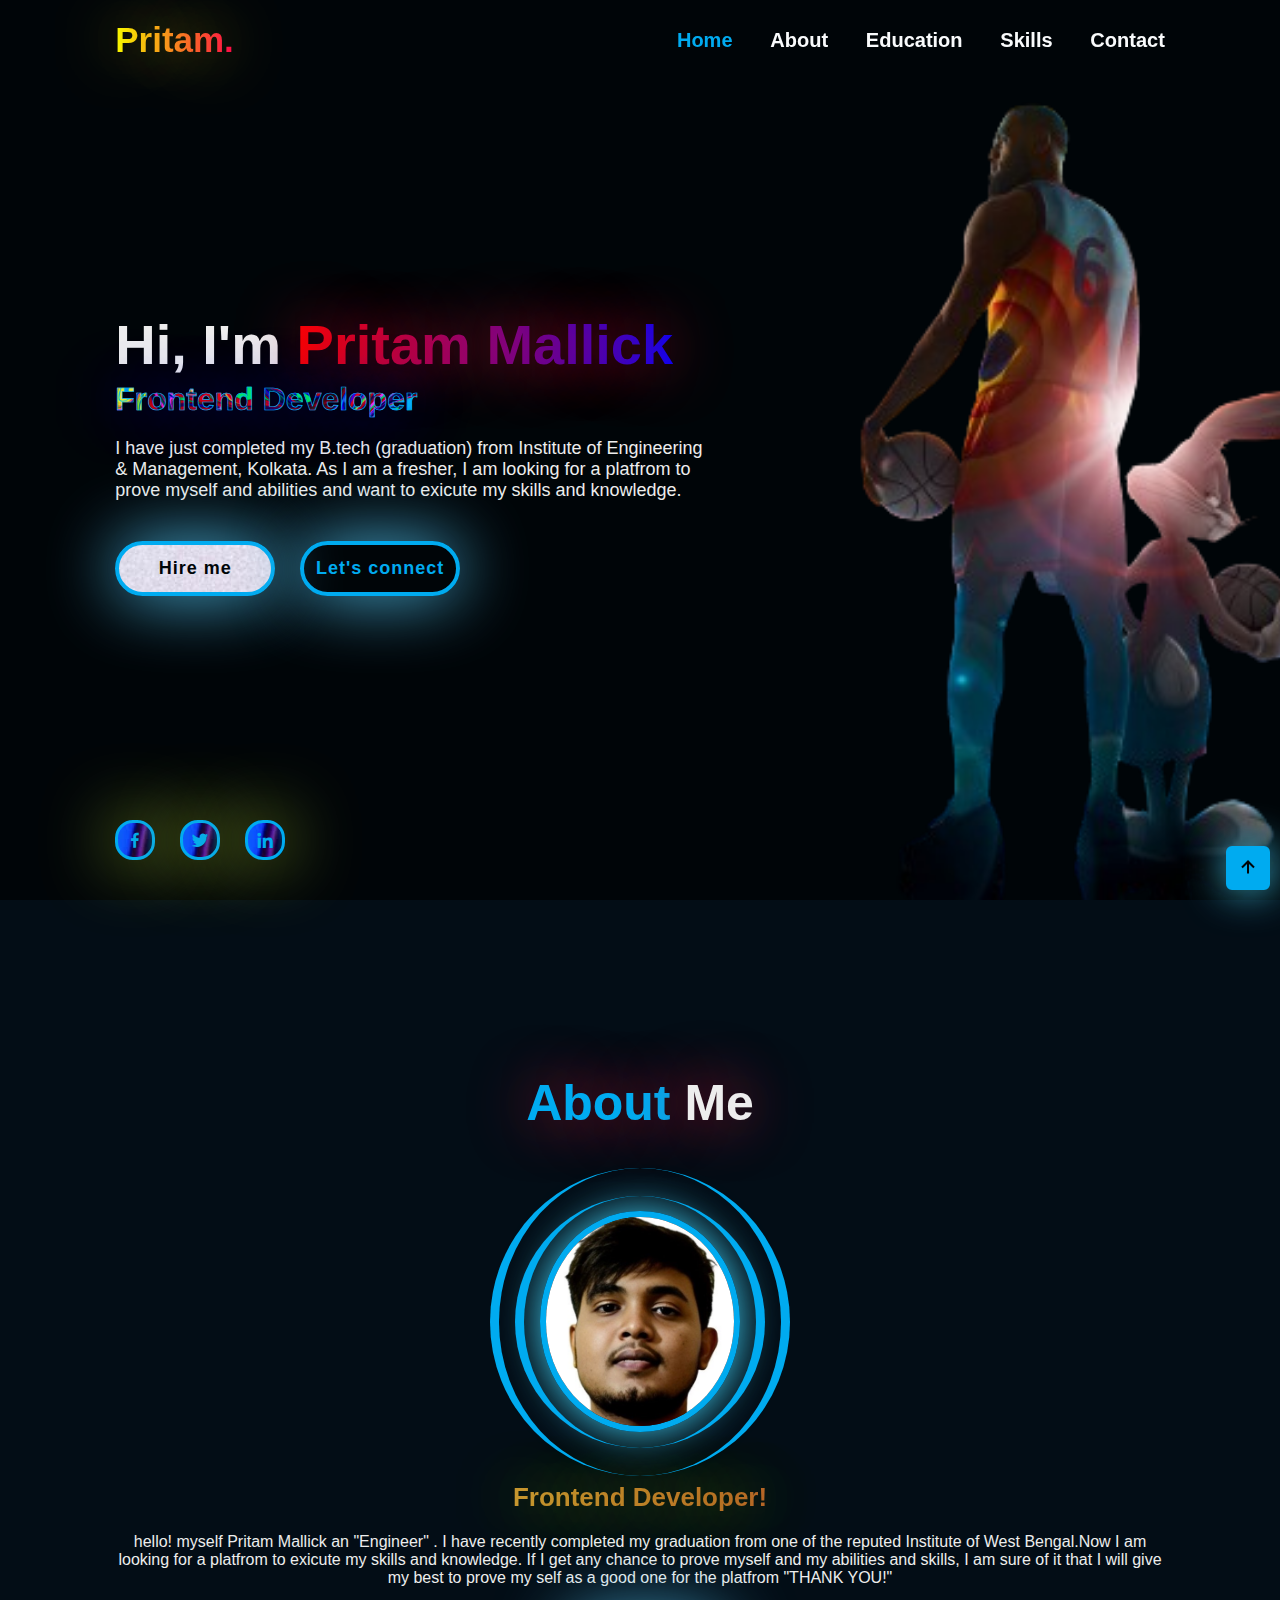
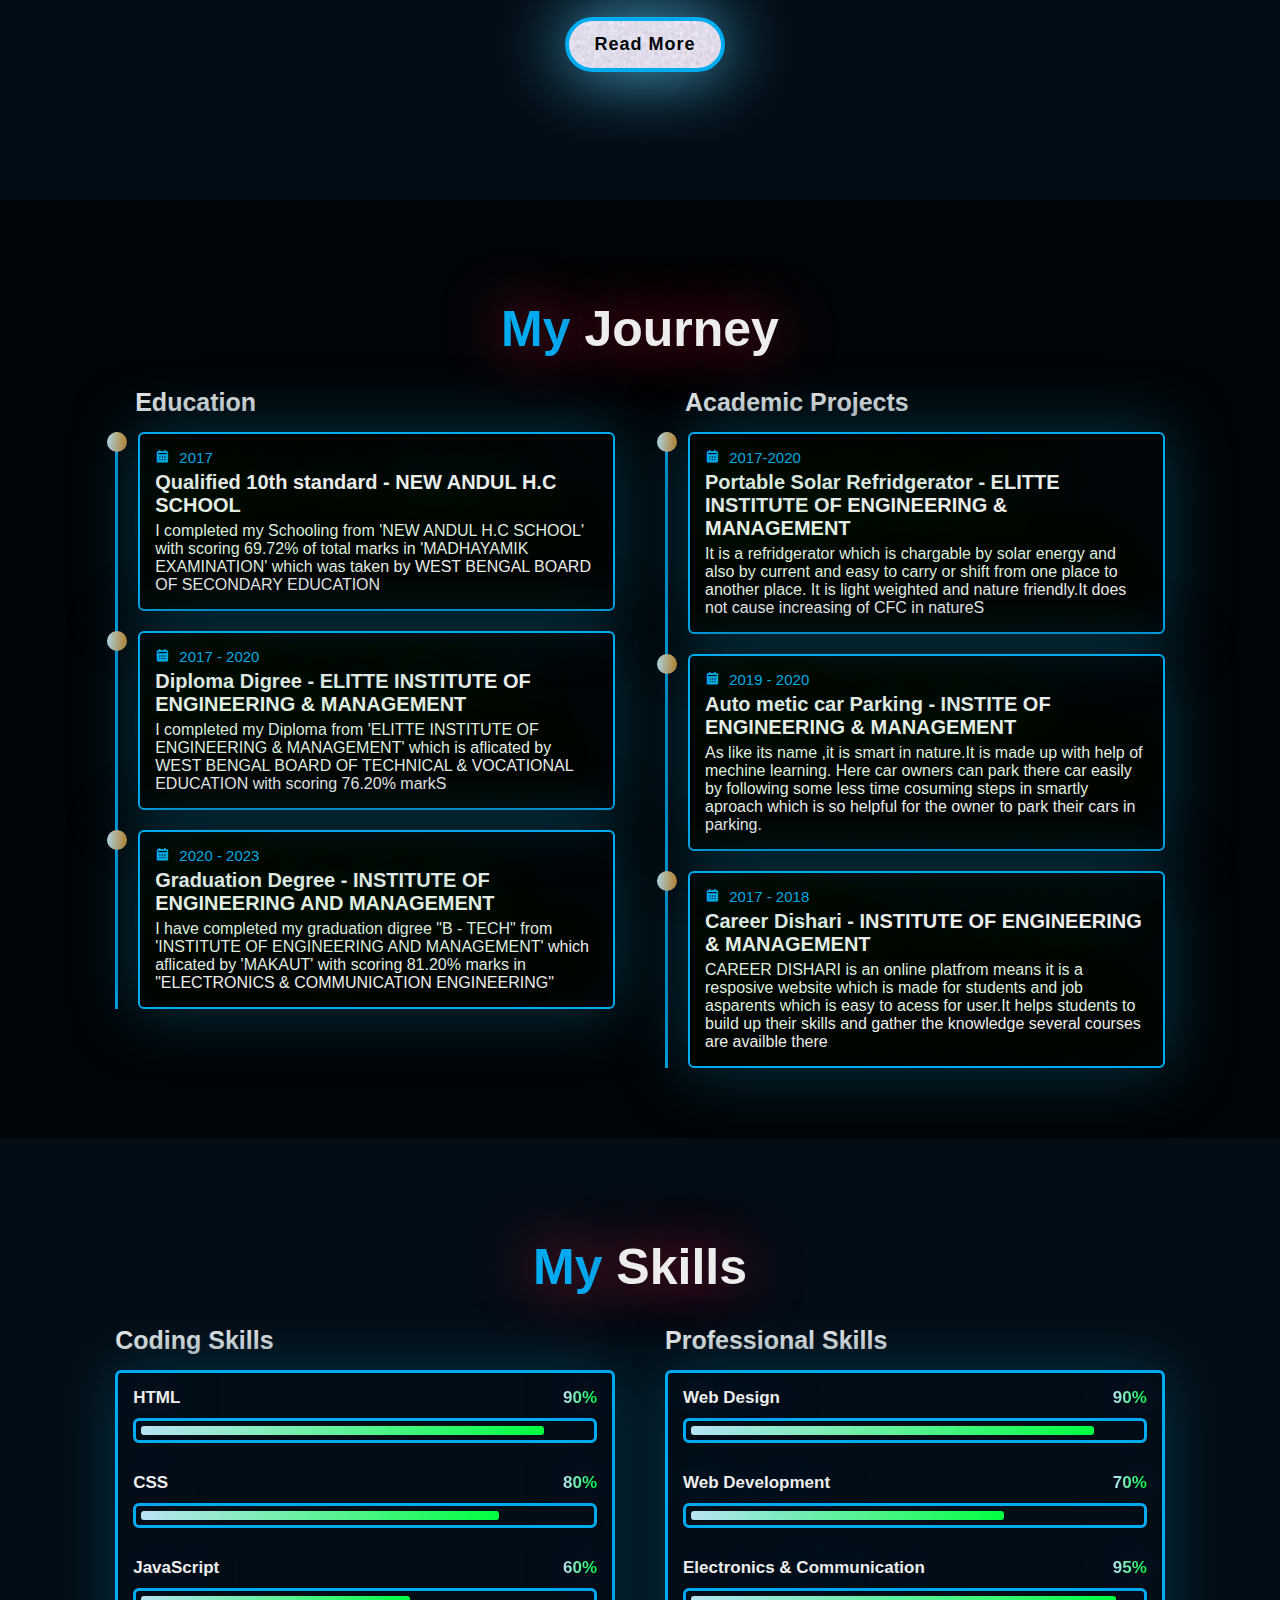
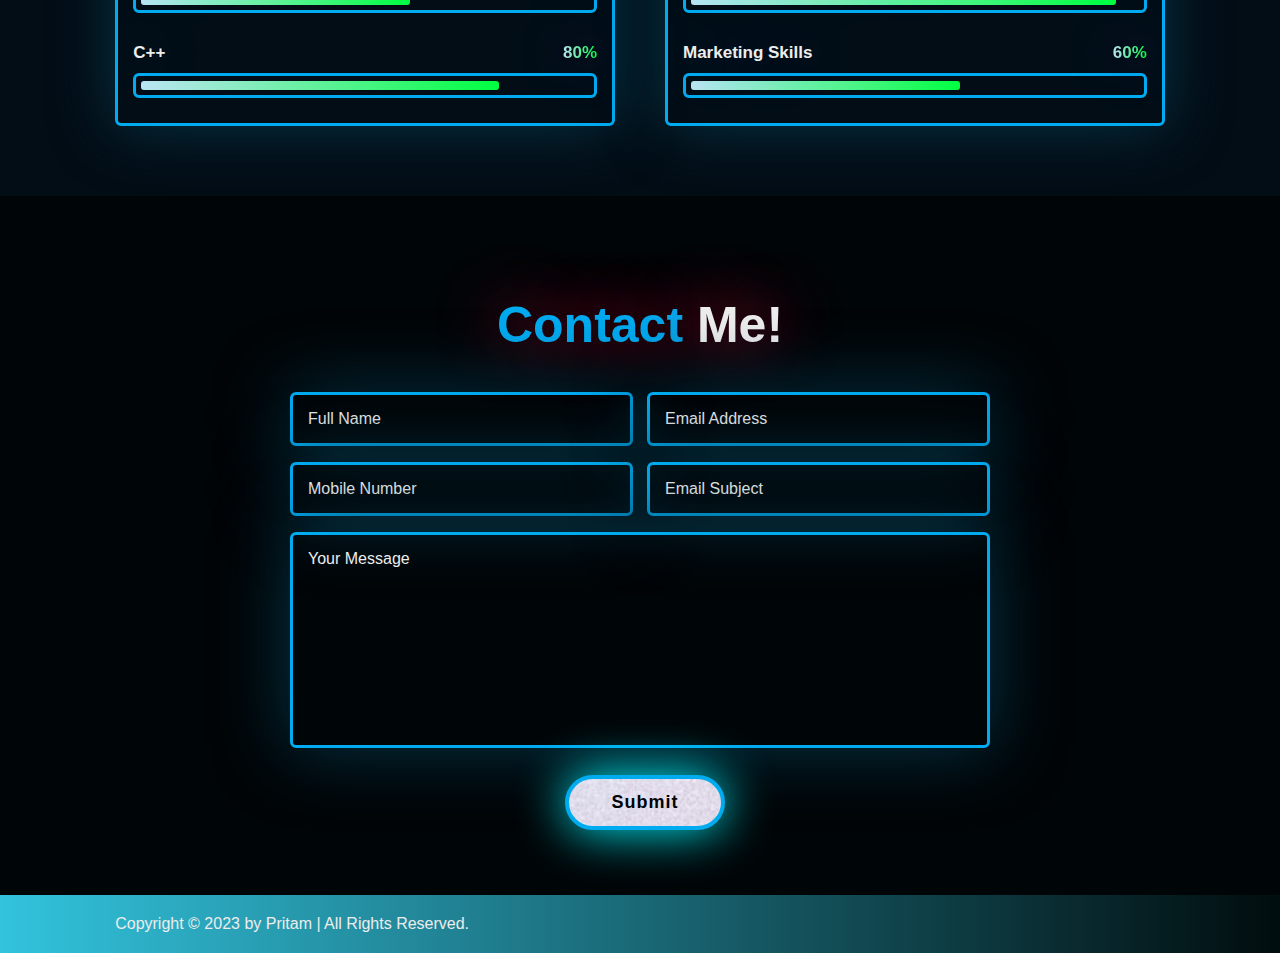
<file: portfolio/index.html>
<!DOCTYPE html>
<html lang="en">
<head>
    <meta charset="UTF-8">
    <meta name="viewport" content="width=device-width, initial-scale=1.0">
    <title>PRITAM MALLICK_CV</title>
    <link rel="stylesheet" href="style.css">
    <link href='https://unpkg.com/boxicons@2.1.4/css/boxicons.min.css' rel='stylesheet'>
</head>
<body>


    <header class="header">
        <a href="#" class="logo">Pritam.</a>
        <div class="bx bx-menu"id="menu-icon"></div>
        <nav class="nbar">
            <a href="#home" class="active">Home</a>
            <a href="#about">About</a>
            <a href="#education">Education</a>
            <a href="#skills">Skills</a>
            <a href="#contact">Contact</a>
            
        </nav>
    </header>
    

    <section class="home" id="home">
        <div class="homecontent">
            <h1>Hi, I'm <span>Pritam Mallick</span></h1>
            <div class="text-animate">
        <h3>Frontend Developer</h3>
        </div>
        <p>I have just completed my B.tech (graduation) from Institute of Engineering & Management, Kolkata.
             As I am a fresher, I am looking for a platfrom to prove myself and abilities and want to exicute
              my skills and knowledge.</p>
        <div class="btnbox">
            <a href="#" class="btn">Hire me</a>
            <a href="#" class="btn">Let's connect</a>
    
        </div> 
    </div>
    
   <div class="homeimgHover"></div>
    </section>
    <section class="about" id="about">
    <h2 class="heading">About <span>Me</span></h2>
<div class="aboutimg">
    <img src="imresizer-1701771227383.jpg" alt="">
    <span class="circlespin"></span>
    <span class="circlespin2"></span>
</div>
<div class="aboutcontent">
    <h3>Frontend Developer!</h3>
    <p>hello! myself Pritam Mallick an "Engineer" . I have recently completed my graduation from one of the reputed Institute of West Bengal.Now I am looking for a platfrom to exicute my skills and knowledge. If I get any chance to prove myself and my abilities and skills, I am sure of it that I will give my best to prove my self as a good one for the platfrom "THANK YOU!"</p>
    <div class="btnbox btns">
        <a href="#" class="btn">Read More</a>
    </div>
    <div class="homesci">
        <a href=""><i class='bx bxl-facebook'></i></a>
        <a href=""><i class='bx bxl-twitter' ></i></a>
        <a href=""><i class='bx bxl-linkedin' ></i></a>
    </div>
</div>

</section>
<section class="education" id="education">
    <h2 class="heading">My <span>Journey</span></h2>
    <div class="educationrow">
        <div class="educationcolumn">
            <h3 class="title">Education</h3>
            <div class="educationbox">
                <div class="educationcontent">
                    <div class="content">
                        <div class="year"><i class='bx bxs-calendar'></i> 2017</div>
                        <h3>Qualified 10th standard - NEW ANDUL H.C SCHOOL</h3>
                        <p>I completed my Schooling from 'NEW ANDUL H.C SCHOOL' with scoring 69.72% of total marks in 'MADHAYAMIK EXAMINATION' which was taken by WEST BENGAL BOARD OF SECONDARY EDUCATION</p>
                    </div>
                </div>

                <div class="educationcontent">
                    <div class="content">
                        <div class="year"><i class='bx bxs-calendar'></i> 2017 - 2020</div>
                        <h3>Diploma Digree - ELITTE INSTITUTE OF ENGINEERING & MANAGEMENT</h3>
                        <p>I completed my Diploma from 'ELITTE INSTITUTE OF ENGINEERING & MANAGEMENT' which is aflicated by WEST BENGAL BOARD OF TECHNICAL & VOCATIONAL EDUCATION with scoring 76.20% markS</p>
                    </div>
                </div>

                <div class="educationcontent">
                    <div class="content">
                        <div class="year"><i class='bx bxs-calendar'></i> 2020 - 2023</div>
                        <h3>Graduation Degree - INSTITUTE OF ENGINEERING AND MANAGEMENT</h3>
                        <p>I have completed my graduation digree "B - TECH" from 'INSTITUTE OF ENGINEERING AND MANAGEMENT' which aflicated by 'MAKAUT' with scoring 81.20% marks in "ELECTRONICS & COMMUNICATION ENGINEERING"</p>
                    </div>
                </div>
            </div>
        </div>
        <div class="educationcolumn">
            <h3 class="title">Academic Projects</h3>
            <div class="educationbox">
                <div class="educationcontent">
                    <div class="content">
                        <div class="year"><i class='bx bxs-calendar'></i> 2017-2020</div>
                        <h3>Portable Solar Refridgerator - ELITTE INSTITUTE OF ENGINEERING & MANAGEMENT</h3>
                        <p>It is a refridgerator which is chargable by solar energy and also by  current and easy to carry or shift from one place to another place. It is light weighted and nature friendly.It does not cause increasing of CFC in natureS </p>
                    </div>
                </div>

                <div class="educationcontent">
                    <div class="content">
                        <div class="year"><i class='bx bxs-calendar'></i> 2019 - 2020</div>
                        <h3>Auto metic car Parking - INSTITE OF ENGINEERING & MANAGEMENT</h3>
                        <p>As like its name ,it is smart in nature.It is made up with help of mechine learning. Here car owners can park there car easily by following some less time cosuming steps in smartly aproach which is so helpful for the owner to park their cars in parking. </p>
                    </div>
                </div>

                <div class="educationcontent">
                    <div class="content">
                        <div class="year"><i class='bx bxs-calendar'></i> 2017 - 2018</div>
                        <h3>Career Dishari - INSTITUTE OF ENGINEERING & MANAGEMENT</h3>
                        <p>CAREER DISHARI is an online platfrom means it is a resposive website  which is made for students and job asparents which is easy to acess for user.It helps students to build up their skills and gather the knowledge several courses are availble there</p>
                    </div>
                </div>
            </div>
        </div>
    </div>
</section>

<section class="skills" id="skills">
    <h2 class="heading">My <span>Skills</span></h2>
    <div class="skillsrow">
        <div class="skillscolumn">
            <h3 class="title">Coding Skills</h3>
            <div class="skillsbox">
                <div class="skillscontent">
                    <div class="progress">
                        <h3>HTML <span>90%</span></h3>
                        <div class="bar"><span></span></div>
                    </div>
                    <div class="progress">
                        <h3>CSS <span>80%</span></h3>
                        <div class="bar"><span></span></div>
                    </div>
                    <div class="progress">
                        <h3>JavaScript <span>60%</span></h3>
                        <div class="bar"><span></span></div>
                    </div>
                    <div class="progress">
                        <h3>C++ <span>80%</span></h3>
                        <div class="bar"><span></span></div>
                    </div>
                </div>
            </div>
        </div>

        <div class="skillscolumn">
            <h3 class="title">Professional Skills</h3>
            <div class="skillsbox">
                <div class="skillscontent">
                    <div class="progress">
                        <h3>Web Design<span>90%</span></h3>
                        <div class="bar"><span></span></div>
                    </div>
                    <div class="progress">
                        <h3>Web Development<span>70%</span></h3>
                        <div class="bar"><span></span></div>
                    </div>
                    <div class="progress">
                        <h3>Electronics & Communication<span>95%</span></h3>
                        <div class="bar"><span></span></div>
                    </div>
                    <div class="progress">
                        <h3>Marketing Skills<span>60%</span></h3>
                        <div class="bar"><span></span></div>
                    </div>
                </div>
            </div>
        </div>
    </div>
</section>

<section class="contact" id="contact">
    <h2 class="heading">Contact <span>Me!</span></h2>
    <form action="#">
        <div class="inputbox">
            <div class="inputfield">
                <input type="text" placeholder="Full Name" required>
                <span class="focus"></span>
            </div>

            <div class="inputfield">
                <input type="text" placeholder="Email Address" required>
                <span class="focus"></span>
            </div>
        </div>

        <div class="inputbox">
            <div class="inputfield">
                <input type="number" placeholder="Mobile Number" required>
                <span class="focus"></span>
            </div>

            <div class="inputfield">
                <input type="text" placeholder="Email Subject" required>
                <span class="focus"></span>
            </div>
        </div>

        <div class="textareafield">
            <textarea name="" id="" cols="30" rows="10" placeholder="Your Message" required></textarea>
            <span class="focus"></span>
        </div>

        <div class="btnbox btns">
            <button type="submit" class="btn">Submit</button>
        </div>
    </form>
</section>

<footer class="footer">
    <div class="footer-text">
        <p>Copyright &copy; 2023 by Pritam | All Rights Reserved.</p>
    </div>
    <div class="footer-iconTop">
        <a href="#"><i class='bx bx-up-arrow-alt' ></i></a>
    </div>
</footer>
</body>

</html>
</file>
<file: portfolio/style.css>
@import url('https://fonts.googleapis.com/css2?family=poppins:wght@300;400;500;600;700;800;900&display=swap');
*{
    margin: 0;
    padding: 0;
    box-sizing:border-box ;
    text-decoration: none;
    border: none;
    outline: none;
    scroll-behavior: smooth;
    font-family: 'Poppings',sans-serif;
}

:root{
    --bg-color:#000508;
    --second-bg-color:#030d16;
    --text-color:#ededed;
    --main-color:#00abf0;

}

html{
    font-size: 62.5%;
    overflow-x: hidden;

}
body{
    background: var(--bg-color);
    color: var(--text-color);

}
.header{
    position: fixed;
    top: 0;
    left: 0;
    width: 100%;
    padding: 2rem 9%;
    background: transparent;
    display: flex;
    justify-content: space-between;
    align-items: center;
    z-index: 100;
    transition: .3s;
}
.header.sticky{
    background: var(--bg-color);
}
.logo{
    font-size: 3.5rem;
   
    font-weight: 600;
    background: linear-gradient(to right,rgb(251, 255, 0),rgb(255, 0, 76));
    color: transparent;
    -webkit-background-clip: text;
    text-shadow: 0 0 60px rgb(202, 184, 23);
    animation: ani 1s infinite alternate;
}
@keyframes ani{
100%{
    text-shadow: 0 0 60px rgb(202, 23, 38);
}
}

.nbar a{
    font-size: 2rem;
    color: rgb(249, 251, 252);
    font-weight: 700;
    margin-left: 3.5rem;
    transition: .3sS;
    text-shadow: 5 5 10px rgb(32, 149, 218);
    animation: anim 1s infinite alternate;
    
}

.nbar a:hover,
.nbar a.active{
    color: var(--main-color);

}
#menu-icon{
    font-size: 3.6rem;
    color: var(--text-color);
    cursor: pointer;
    display: none;
}
section{
    min-height: 100vh;
    padding: 10rem 9% 2rem;
}

.home{
    display: flex;
    align-items: center;
    background-image: url('wallpapersden.com_space-jam-2-movie_1920x1080-removebg-preview.png');
    padding: 0 9% ;
    background-size: cover;
    background-position: center;
    
}
.homecontent{
    max-width: 60rem ;
}

.homecontent h1{
    font-size: 5.6rem;
    font-weight: 700;
    line-height: 1.3;
}

.homecontent h1 span{
    background: linear-gradient(to right,red,blue);
    color: transparent;
    -webkit-background-clip: text;
    text-shadow: 0 0 60px rgb(202, 23, 53);
    animation: ni 1s infinite alternate;
}
@keyframes ni{
100%{
    text-shadow: 0 0 60px rgb(35, 23, 202);
}
}
.homecontent .text-animate{
    position: relative;
    width: 32.8rem;
}

.homecontent .text-animate h3{
    font-size: 3.2rem;
    font-weight: 700;
    background-image: url(pexels-alexander-grey-1149019.jpg);
    background-size: cover;
    background-position: center;
    background-clip: text;
    -webkit-background-clip: text;
    color: transparent;
    -webkit-text-stroke: .7px var(--main-color);
    text-shadow: 0 0 60px rgb(50, 23, 202);
    animation: anim 1s infinite alternate;
}
@keyframes anim{
    100%{
        text-shadow: 0 0 60px rgb(23, 202, 142);
    }
    }
 
.homecontent p{
    
    font-size: 1.8rem;
    margin: 2rem 0 4rem;
}
.btnbox{
    position: relative;
    display: flex;
    justify-content: space-between;
    width: 34.5rem;
    height: 5rem;
   
}

.btnbox .btn{
    position: relative;
    display: inline-flex;
    justify-content: center;
    align-items: center;
    width: 16rem;
    height: 110%;
    background-image: url('pexels-anna-shvets-3900506.jpg');
    border: .4rem solid var(--main-color);
    border-radius: 9.9rem;
    font-size: 1.8rem;
    font-weight: 600;
    letter-spacing: .1rem;
    color: var(--bg-color);
    z-index: 1;
    overflow: hidden;
    transition: .4s;
    box-shadow: 0 0 70px rgb(80, 188, 231);
}
.btnbox .btn:hover{
    
    color: var(--main-color);
}

.btnbox .btn:nth-child(2){
    background: transparent;
    color: var(--main-color);
}
.btnbox .btn:nth-child(2):hover{
    color: var(--bg-color);
}
.btnbox .btn:nth-child(2)::before{
    background-image: url('pexels-codioful-\(formerly-gradienta\)-7130498.jpg');
    
}
.btnbox .btn::before{
    content: '';
    position: absolute;
    top: 0;
    left: 0;
    width: 0%;
    height: 100%;
    background: var(--bg-color);
    z-index: -1;
    transition: .6s;

}

.btnbox .btn:hover::before{
    width: 100%;
}
.homesci{
    position: absolute;
    bottom: 4rem;
    width: 170px;
    display: flex;
    justify-content: space-between;
    
}

.homesci a{
    position: relative;
    display: inline-flex;
    justify-content: center;
    align-items: center;
    width: 40px;
    height: 40px;
    background-image: url('pexels-alexander-grey-1149019.jpg');
    border: .3rem solid var(--main-color);
    border-radius: 45%;
    font-size: 20px;
    color: var(--main-color);
    z-index: 1;
    overflow: hidden;
    transition: .6s;
    box-shadow: 0 0 70px rgb(172, 201, 46);
}

.homesci a:hover{
    color: var(--bg-color);
}

.homesci a::before{
    content: '';
    position: absolute;
    top: 0;
    left: 0;
    width: 0;
    height: 100%;
    background: var(--main-color);
    z-index: -1;
    transition: .5s;
}

.homesci a:hover::before{
width: 100%;

}

.homeimgHover{
    position: absolute;
    top: 0;
    right: 0;
    width: 45%;
    height: 100%;
    background: transparent;
    
    transition: 2.5s;
}

.homeimgHover:hover{
    background: #000305;
    opacity: .6;
}

.about {
    display: flex;
    justify-content: center;
    align-items: center;
    flex-direction: column;
    gap: 2rem;
    background: var(--second-bg-color); 
    padding-bottom: 6rem;
    
}
.heading{
    font-size: 5rem;
    margin-bottom: 3rem;
    text-align: center;
   color: var(--main-color);
   text-shadow: 0 0 60px rgb(202, 23, 53);
   animation: ani 1s infinite alternate;
   
}

span{
    color: var(--text-color);
}
.aboutimg{
    position: relative;
    width: 25rem;
    height: 28rem;
    border-radius: 50%;
    display: flex;
    justify-content: center;
    align-items: center;
    

}

.aboutimg img{
    width: 80%;
    border-radius: 50%;
    border: .6rem solid var(--main-color);
    box-shadow:0 0 40px rgb(66, 201, 235); 
    
}
.aboutimg .circlespin{
    position: absolute;
    width: 100%;
    height: 90%;
    border-radius: 150%;
    border-left: .9rem solid var(--main-color);
    border-right: .9rem solid var(--main-color);
    animation: rotate 1s 
    infinite;
}
 @keyframes rotate{
    100%{
        rotate: -180deg;
    }
 }
 .aboutimg .circlespin2{
    position: absolute;
    width: 120%;
    height: 110%;
    border-radius: 150%;
    border-left: .9rem solid var(--main-color);
    border-right: .9rem solid var(--main-color);
    animation: rota 1s 
    infinite;
}
@keyframes rota{
    100%{
        rotate: 180deg;
    }
 }
.aboutcontent{
    text-align: center;
}

.aboutcontent h3{
    font-size: 2.6rem;
    font-weight: 900;
    
    background: linear-gradient(to right,rgb(231, 229, 66),rgb(155, 16, 28));
    color: transparent;
    -webkit-background-clip: text;
    text-shadow: 0 0 60px rgb(154, 202, 23);
    animation: ani 1s infinite alternate;
}
@keyframes ani{
100%{
    text-shadow: 0 0 60px rgb(35, 23, 202);
}
}

.aboutcontent p{
    font-size: 1.6rem;
    margin: 2rem 0 3rem;
}

.btnbox.btns{
    display: inline-block;
    
    width: 15rem;
}
.btnbox.btns a::before{
    background: var(--second-bg-color);
}

.education{
    display: flex;
    justify-content: center;
    align-items: center;
    flex-direction: column;
    min-height: auto;
    padding-bottom: 5rem;
}

.education .educationrow{
    display: flex;
    flex-wrap: wrap;
    gap: 5rem;
}

.education .educationcolumn{
    flex: 1 1 40rem;
}

.educationcolumn .title{
    font-size: 2.5rem;
    margin: 0 0 1.5rem 2rem;
}.educationcolumn .educationbox{
    border-left: .3rem solid var(--main-color);
}

.educationbox .educationcontent{
    position: relative;
    padding-left: 2rem;
}
.educationbox .educationcontent::before{
    content: '';
    position: absolute;
    top: 0;
    left: -1.1rem;
    width: 2rem;
    height: 2rem;
    background: linear-gradient(to right,rgb(190, 228, 243),rgb(224, 152, 44));
    border-radius: 50%;
}

.educationcontent .content{
    position: relative;
    padding: 1.5rem;
    border: .2rem solid var(--main-color);
    border-radius: .6rem;
    margin-bottom: 2rem;
    overflow: hidden;
    text-shadow: 0 0 60px rgb(24, 153, 121);
    box-shadow: 0 0 65px #063547;
    animation: anim 1s infinite alternate ;
}

.educationcontent .content::before{
    content: '';
    position: absolute;
    top: 0;
    left: 0;
    width: 0;
    height: 100%;
    background: #063547;
    z-index: -1;
    transition: .5s;
}

.educationcontent .content:hover::before{
    width: 100%;


}

.educationcontent .content .year{
    font-size: 1.5rem;
    color: var(--main-color);
    padding-bottom: .5rem;
}
.educationcontent .content .year i {
    padding-right: .5rem;
}

.educationcontent .content h3 {
    font-size: 2rem;
}

.educationcontent .content p{
    font-size: 1.6rem;
    padding-top: .5rem;
}

.skills {
    min-height: auto;
    padding-bottom: 7rem;
    background: var(--second-bg-color);

}
.skills .skillsrow{
    display: flex;
    flex-wrap: wrap;
    gap: 5rem;

}

.skillsrow .skillscolumn{
    flex: 1 1 40rem;
}

.skillscolumn .title{
    font-size: 2.5rem;
    margin: 0 0 1.5rem;
}

.skillsbox .skillscontent{
    position: relative;
    border: .3rem solid var(--main-color);
    border-radius: .6rem;
    padding: .5rem 1.5rem;
    z-index: 1;
    overflow: hidden;
    text-shadow: 0 0 65px rgb(102, 162, 231);
    box-shadow: 0 0 60px #063547;
    animation: ani 1s infinite alternate-reverse;
}

.skillsbox .skillscontent::before{
    content: '';
    position: absolute;
    top: 0;
    left: 0;
    width: 0;
    height: 100%;
    background: #063547;
    z-index: -1;
    transition: .5s;
}
.skillsbox .skillscontent:hover::before{
    width: 100%;
}
.skillscontent .progress{
    padding: 1rem 0;
}

.skillscontent .progress h3{
    font-size: 1.7rem;
    display: flex;
    justify-content: space-between;
}

.skillscontent .progress h3 span{
    background: linear-gradient(to right,rgb(190, 228, 243),rgb(0, 255, 64));
    color: transparent;
    -webkit-background-clip: text;
    
}

.skillscontent .progress .bar{
    height: 2.5rem;
    border-radius: .6rem;
    border: .3rem solid var(--main-color);
    padding: .5rem;
    margin: 1rem 0;
}

.skillscontent .progress .bar span{
    display: block;
    height: 100%;
    border-radius: .3rem;
    background: linear-gradient(to right,rgb(190, 228, 243),rgb(0, 255, 64));
}

.skillscolumn:nth-child(1) .skillscontent .progress:nth-child(1) .bar span{
    width: 90%;
}
.skillscolumn:nth-child(1) .skillscontent .progress:nth-child(2) .bar span{
    width: 80%;
}
.skillscolumn:nth-child(1) .skillscontent .progress:nth-child(3) .bar span{
    width: 60%;

}
.skillscolumn:nth-child(1) .skillscontent .progress:nth-child(4) .bar span{
width: 80%;
}

.skillscolumn:nth-child(2) .skillscontent .progress:nth-child(1) .bar span{
    width: 90%;
}
.skillscolumn:nth-child(2) .skillscontent .progress:nth-child(2) .bar span{
    width: 70%;

}
.skillscolumn:nth-child(2) .skillscontent .progress:nth-child(3) .bar span{
    width: 95%;
}
.skillscolumn:nth-child(2) .skillscontent .progress:nth-child(4) .bar span{
    width: 60%;
}

.contact{
    min-height: auto;
    padding-bottom: 7rem;
}

.contact form{
    max-width: 70rem;
    margin: 0 auto;
    text-align: center;

}

.contact form .inputbox{
    position: relative;
    display: flex;
    justify-content: space-between;
    flex-wrap: wrap;
}

.contact form .inputbox .inputfield{
    position: relative;
    width: 49%;
    margin: .8rem 0;
}

.contact form .inputbox .inputfield input,
.contact form .textareafield textarea{
    width: 100%;
    height: 100%;
    padding: 1.5rem;
    font-size: 1.6rem;
    color: var(--text-color);
    background: transparent;
    border-radius: .6rem;
    border: .3rem solid var(--main-color);
    box-shadow: 0 0 70px #063547;
    
}

.contact form .inputbox .inputfield input::placeholder,
.contact form .textareafield textarea::placeholder{
    color: var(--text-color);
}

.contact form .focus {
    position: absolute;
    top: 0;
    left: 0;
    width: 0;
    height: 100%;
    background: #063547;
    border-radius: .6rem;
    z-index: -1;
    transition: .4s;
}

.contact form .inputbox .inputfield input:focus~.focus,
.contact form .inputbox .inputfield input:valid~.focus,
.contact form .textareafield textarea:focus~.focus,
.contact form .textareafield textarea:valid~.focus{
width: 100%;
}
.contact form .textareafield{
    position: relative;
    margin: .8rem 0 2.7rem;
    display: flex;

}

.contact form .textareafield textarea{
    resize: none;

}

.contact form .btnbox.btnbox.btns .btn{
    cursor: pointer;
    box-shadow: 0 0 50px rgb(0, 247, 255);
    animation: ni 1s infinite alternate-reverse;
}

.footer {
    display: flex;
    justify-items: space-between;
    align-items: center;
    flex-wrap: wrap;
    padding: 2rem 9%;
    background: linear-gradient(to right,rgb(50, 195, 221),rgb(1, 13, 14));



}

.footer-text p{
font-size: 1.6rem;

}

.footer-iconTop a{
    position: fixed;
    bottom: 10px;
    right: 10px;
    display: inline-flexs;
    justify-content: center;
    align-items: center;
    padding: .8rem;
    background: var(--main-color);
    border: .2rem solid var(--main-color);
    border-radius: .6rem;
    z-index: 1;
    overflow: hidden;
    box-shadow:0 0 40px rgb(66, 201, 235); 

}

.footer-iconTop a::before{
    content: '';
    position: absolute;
    top: 0;
    left: 0;
    width: 0;
    height: 100%;
    background: var(--second-bg-color);
    z-index: -1;
    transition: .5s;

}
.footer-iconTop a i {
    font-size:  2.4rem;
    color: var(--bg-color);
    transition: .5s;
    
}

.footer-iconTop a:hover::before{
    width: 100%;
}

.footer-iconTop a:hover i{
    color: var(--main-color);
}

@media(max-width:700px){
    .header{
        position: fixed;
        top: 0;
        left: 0;
        width: 100%;
        padding: 2rem 9%;
        background: transparent;
        display: flex;
        justify-content: space-between;
        align-items: center;
        z-index: 100;
        transition: .3s;
    }
    .header.sticky{
        background: var(--bg-color);
    }
    .logo{
        font-size: 2rem;
       
        font-weight: 700;
        background: linear-gradient(to right,rgb(251, 255, 0),rgb(255, 0, 76));
        color: transparent;
        -webkit-background-clip: text;
        text-shadow: 0 0 60px rgb(202, 184, 23);
        animation: ani 1s infinite alternate;
    }
    @keyframes ani{
    100%{
        text-shadow: 0 0 60px rgb(202, 23, 38);
    }
    }
    
    .nbar a{
        font-size: 1rem;
        color: rgb(249, 251, 252);
        font-weight: 700;
        margin-left: 1.3rem;
        transition: .3sS;
        text-shadow: 5 5 10px rgb(32, 149, 218);
        animation: anim 1s infinite alternate;
        
    }
    
    .nbar a:hover,
    .nbar a.active{
        color: var(--main-color);
    
    }
    #menu-icon{
        font-size: 3.6rem;
        color: var(--text-color);
        cursor: pointer;
        display: none;
    }
    section{
        min-height: 100vh;
        padding: 10rem 9% 2rem;
    }
    
    .home{
        display: flex;
        align-items: center;
        background-image: url('wallpapersden.com_space-jam-2-movie_1920x1080-removebg-preview.png');
        padding: 0 9% ;
        background-size: cover;
        background-position: center;
        
    }
    .homecontent{
        max-width: 60rem ;
    }
    
    .homecontent h1{
        font-size: 5.6rem;
        font-weight: 700;
        line-height: 1.3;
    }
    
    .homecontent h1 span{
        background: linear-gradient(to right,red,blue);
        color: transparent;
        -webkit-background-clip: text;
        text-shadow: 0 0 60px rgb(202, 23, 53);
        animation: ni 1s infinite alternate;
    }
    @keyframes ni{
    100%{
        text-shadow: 0 0 60px rgb(35, 23, 202);
    }
    }
    .homecontent .text-animate{
        position: relative;
        width: 32.8rem;
    }
    
    .homecontent .text-animate h3{
        font-size: 3.2rem;
        font-weight: 700;
        background-image: url(pexels-alexander-grey-1149019.jpg);
        background-size: cover;
        background-position: center;
        background-clip: text;
        -webkit-background-clip: text;
        color: transparent;
        -webkit-text-stroke: .7px var(--main-color);
        text-shadow: 0 0 60px rgb(50, 23, 202);
        animation: anim 1s infinite alternate;
    }
    @keyframes anim{
        100%{
            text-shadow: 0 0 60px rgb(23, 202, 142);
        }
        }
     
    .homecontent p{
        
        font-size: 1.8rem;
        margin: 2rem 0 4rem;
    }
    .btnbox{
        position: relative;
        display: flex;
        justify-content: space-between;
        width: 34.5rem;
        height: 5rem;
       
    }
    
    .btnbox .btn{
        position: relative;
        display: inline-flex;
        justify-content: center;
        align-items: center;
        width: 16rem;
        height: 110%;
        background-image: url('pexels-anna-shvets-3900506.jpg');
        border: .4rem solid var(--main-color);
        border-radius: 9.9rem;
        font-size: 1.8rem;
        font-weight: 600;
        letter-spacing: .1rem;
        color: var(--bg-color);
        z-index: 1;
        overflow: hidden;
        transition: .4s;
        box-shadow: 0 0 70px rgb(80, 188, 231);
    }
    .btnbox .btn:hover{
        
        color: var(--main-color);
    }
    
    .btnbox .btn:nth-child(2){
        background: transparent;
        color: var(--main-color);
    }
    .btnbox .btn:nth-child(2):hover{
        color: var(--bg-color);
    }
    .btnbox .btn:nth-child(2)::before{
        background-image: url('pexels-codioful-\(formerly-gradienta\)-7130498.jpg');
        
    }
    .btnbox .btn::before{
        content: '';
        position: absolute;
        top: 0;
        left: 0;
        width: 0%;
        height: 100%;
        background: var(--bg-color);
        z-index: -1;
        transition: .6s;
    
    }
    
    .btnbox .btn:hover::before{
        width: 100%;
    }
    .homesci{
        position: absolute;
        bottom: 4rem;
        width: 170px;
        display: flex;
        justify-content: space-between;
        
    }
    
    .homesci a{
        position: relative;
        display: inline-flex;
        justify-content: center;
        align-items: center;
        width: 40px;
        height: 40px;
        background-image: url('pexels-alexander-grey-1149019.jpg');
        border: .3rem solid var(--main-color);
        border-radius: 45%;
        font-size: 20px;
        color: var(--main-color);
        z-index: 1;
        overflow: hidden;
        transition: .6s;
        box-shadow: 0 0 70px rgb(172, 201, 46);
    }
    
    .homesci a:hover{
        color: var(--bg-color);
    }
    
    .homesci a::before{
        content: '';
        position: absolute;
        top: 0;
        left: 0;
        width: 0;
        height: 100%;
        background: var(--main-color);
        z-index: -1;
        transition: .5s;
    }
    
    .homesci a:hover::before{
    width: 100%;
    
    }
    
    .homeimgHover{
        position: absolute;
        top: 0;
        right: 0;
        width: 45%;
        height: 100%;
        background: transparent;
        
        transition: 2.5s;
    }
    
    .homeimgHover:hover{
        background: #000305;
        opacity: .6;
    }
    
    .about {
        display: flex;
        justify-content: center;
        align-items: center;
        flex-direction: column;
        gap: 2rem;
        background: var(--second-bg-color); 
        padding-bottom: 6rem;
        
    }
    .heading{
        font-size: 5rem;
        margin-bottom: 3rem;
        text-align: center;
       color: var(--main-color);
       text-shadow: 0 0 60px rgb(202, 23, 53);
       animation: ani 1s infinite alternate;
       
    }
    
    span{
        color: var(--text-color);
    }
    .aboutimg{
        position: relative;
        width: 25rem;
        height: 28rem;
        border-radius: 50%;
        display: flex;
        justify-content: center;
        align-items: center;
        
    
    }
    
    .aboutimg img{
        width: 80%;
        border-radius: 50%;
        border: .6rem solid var(--main-color);
        box-shadow:0 0 40px rgb(66, 201, 235); 
        
    }
    .aboutimg .circlespin{
        position: absolute;
        width: 100%;
        height: 90%;
        border-radius: 150%;
        border-left: .9rem solid var(--main-color);
        border-right: .9rem solid var(--main-color);
        animation: rotate 1s 
        infinite;
    }
     @keyframes rotate{
        100%{
            rotate: -180deg;
        }
     }
     .aboutimg .circlespin2{
        position: absolute;
        width: 120%;
        height: 110%;
        border-radius: 150%;
        border-left: .9rem solid var(--main-color);
        border-right: .9rem solid var(--main-color);
        animation: rota 1s 
        infinite;
    }
    @keyframes rota{
        100%{
            rotate: 180deg;
        }
     }
    .aboutcontent{
        text-align: center;
    }
    
    .aboutcontent h3{
        font-size: 2.6rem;
        font-weight: 900;
        
        background: linear-gradient(to right,rgb(231, 229, 66),rgb(155, 16, 28));
        color: transparent;
        -webkit-background-clip: text;
        text-shadow: 0 0 60px rgb(154, 202, 23);
        animation: ani 1s infinite alternate;
    }
    @keyframes ani{
    100%{
        text-shadow: 0 0 60px rgb(35, 23, 202);
    }
    }
    
    .aboutcontent p{
        font-size: 1.6rem;
        margin: 2rem 0 3rem;
    }
    
    .btnbox.btns{
        display: inline-block;
        
        width: 15rem;
    }
    .btnbox.btns a::before{
        background: var(--second-bg-color);
    }
    
    .education{
        display: flex;
        justify-content: center;
        align-items: center;
        flex-direction: column;
        min-height: auto;
        padding-bottom: 5rem;
    }
    
    .education .educationrow{
        display: flex;
        flex-wrap: wrap;
        gap: 5rem;
    }
    
    .education .educationcolumn{
        flex: 1 1 40rem;
    }
    
    .educationcolumn .title{
        font-size: 2.5rem;
        margin: 0 0 1.5rem 2rem;
    }.educationcolumn .educationbox{
        border-left: .3rem solid var(--main-color);
    }
    
    .educationbox .educationcontent{
        position: relative;
        padding-left: 2rem;
    }
    .educationbox .educationcontent::before{
        content: '';
        position: absolute;
        top: 0;
        left: -1.1rem;
        width: 2rem;
        height: 2rem;
        background: linear-gradient(to right,rgb(190, 228, 243),rgb(224, 152, 44));
        border-radius: 50%;
    }
    
    .educationcontent .content{
        position: relative;
        padding: 1.5rem;
        border: .2rem solid var(--main-color);
        border-radius: .6rem;
        margin-bottom: 2rem;
        overflow: hidden;
        text-shadow: 0 0 60px rgb(24, 153, 121);
        box-shadow: 0 0 65px #063547;
        animation: anim 1s infinite alternate ;
    }
    
    .educationcontent .content::before{
        content: '';
        position: absolute;
        top: 0;
        left: 0;
        width: 0;
        height: 100%;
        background: #063547;
        z-index: -1;
        transition: .5s;
    }
    
    .educationcontent .content:hover::before{
        width: 100%;
    
    
    }
    
    .educationcontent .content .year{
        font-size: 1.5rem;
        color: var(--main-color);
        padding-bottom: .5rem;
    }
    .educationcontent .content .year i {
        padding-right: .5rem;
    }
    
    .educationcontent .content h3 {
        font-size: 2rem;
    }
    
    .educationcontent .content p{
        font-size: 1.6rem;
        padding-top: .5rem;
    }
    
    .skills {
        min-height: auto;
        padding-bottom: 7rem;
        background: var(--second-bg-color);
    
    }
    .skills .skillsrow{
        display: flex;
        flex-wrap: wrap;
        gap: 5rem;
    
    }
    
    .skillsrow .skillscolumn{
        flex: 1 1 40rem;
    }
    
    .skillscolumn .title{
        font-size: 2.5rem;
        margin: 0 0 1.5rem;
    }
    
    .skillsbox .skillscontent{
        position: relative;
        border: .3rem solid var(--main-color);
        border-radius: .6rem;
        padding: .5rem 1.5rem;
        z-index: 1;
        overflow: hidden;
        text-shadow: 0 0 65px rgb(102, 162, 231);
        box-shadow: 0 0 60px #063547;
        animation: ani 1s infinite alternate-reverse;
    }
    
    .skillsbox .skillscontent::before{
        content: '';
        position: absolute;
        top: 0;
        left: 0;
        width: 0;
        height: 100%;
        background: #063547;
        z-index: -1;
        transition: .5s;
    }
    .skillsbox .skillscontent:hover::before{
        width: 100%;
    }
    .skillscontent .progress{
        padding: 1rem 0;
    }
    
    .skillscontent .progress h3{
        font-size: 1.7rem;
        display: flex;
        justify-content: space-between;
    }
    
    .skillscontent .progress h3 span{
        background: linear-gradient(to right,rgb(190, 228, 243),rgb(0, 255, 64));
        color: transparent;
        -webkit-background-clip: text;
        
    }
    
    .skillscontent .progress .bar{
        height: 2.5rem;
        border-radius: .6rem;
        border: .3rem solid var(--main-color);
        padding: .5rem;
        margin: 1rem 0;
    }
    
    .skillscontent .progress .bar span{
        display: block;
        height: 100%;
        border-radius: .3rem;
        background: linear-gradient(to right,rgb(190, 228, 243),rgb(0, 255, 64));
    }
    
    .skillscolumn:nth-child(1) .skillscontent .progress:nth-child(1) .bar span{
        width: 90%;
        animation: bar3 1s;
    }
    @keyframes bar3{
        0%{
            width: 0%;
        }
        100%{
            width: 90%;
        }
    }
    .skillscolumn:nth-child(1) .skillscontent .progress:nth-child(2) .bar span{
        width: 80%;
        animation: bar2 2s;

    }
    @keyframes bar2{
        0%{
            width: 0%;
        }
        100%{
            width: 80%;
        }
    }
    .skillscolumn:nth-child(1) .skillscontent .progress:nth-child(3) .bar span{
        width: 60%;
        animation: bar1 3s;
    
    }
    @keyframes bar1{
        0%{
            width: 0%;
        }
        100%{
            width: 60%;
        }
    }
    .skillscolumn:nth-child(1) .skillscontent .progress:nth-child(4) .bar span{
    width: 80%;
    animation: bar4 3.6s;
    }
    @keyframes bar4{
        0%{
            width: 0%;
        }
        100%{
            width: 80%;
        }
    }
    
    .skillscolumn:nth-child(2) .skillscontent .progress:nth-child(1) .bar span{
        width: 90%;
        animation: cat1 1s;
    }

    @keyframes cat1{
        0%{
            width: 0%;
        }
        100%{
            width: 90%;
        }
    }
    .skillscolumn:nth-child(2) .skillscontent .progress:nth-child(2) .bar span{
        width: 70%;
        animation: cat2 2s;
    
    }
    @keyframes cat2{
        0%{
            width: 0%;
        }
        100%{
            width: 70%;
        }
    }
    .skillscolumn:nth-child(2) .skillscontent .progress:nth-child(3) .bar span{
        width: 95%;
        animation: cat3 3s;
    }
    @keyframes cat3{
        0%{
            width: 0%;
        }
        100%{
            width: 95%;
        }
    }
    .skillscolumn:nth-child(2) .skillscontent .progress:nth-child(4) .bar span{
        width: 60%;
        animation: cat4 3.6s;
    }
    @keyframes cat4{
        0%{
            width: 0%;
        }
        100%{
            width: 60%;
        }
    }
    
    .contact{
        min-height: auto;
        padding-bottom: 7rem;
    }
    
    .contact form{
        max-width: 70rem;
        margin: 0 auto;
        text-align: center;
    
    }
    
    .contact form .inputbox{
        position: relative;
        display: flex;
        justify-content: space-between;
        flex-wrap: wrap;
    }
    
    .contact form .inputbox .inputfield{
        position: relative;
        width: 49%;
        margin: .8rem 0;
    }
    
    .contact form .inputbox .inputfield input,
    .contact form .textareafield textarea{
        width: 100%;
        height: 100%;
        padding: 1.5rem;
        font-size: 1.6rem;
        color: var(--text-color);
        background: transparent;
        border-radius: .6rem;
        border: .3rem solid var(--main-color);
        box-shadow: 0 0 70px #063547;
        
    }
    
    .contact form .inputbox .inputfield input::placeholder,
    .contact form .textareafield textarea::placeholder{
        color: var(--text-color);
    }
    
    .contact form .focus {
        position: absolute;
        top: 0;
        left: 0;
        width: 0;
        height: 100%;
        background: #063547;
        border-radius: .6rem;
        z-index: -1;
        transition: .4s;
    }
    
    .contact form .input-box .input-field input:focus~.focus,
    .contact form .input-box .input-field input:valid~.focus,
    .contact form .textarea-field textarea:focus~.focus,
    .contact form .textarea-field textarea:valid~.focus{
    width: 100%;
    }
    .contact form .textareafield{
        position: relative;
        margin: .8rem 0 2.7rem;
        display: flex;
    
    }
    
    .contact form .textareafield textarea{
        resize: none;
    
    }
    
    .contact form .btnbox.btnbox.btns .btn{
        cursor: pointer;
        box-shadow: 0 0 50px rgb(0, 247, 255);
        animation: ni 1s infinite alternate-reverse;
    }
    
    .footer {
        display: flex;
        justify-items: space-between;
        align-items: center;
        flex-wrap: wrap;
        padding: 2rem 9%;
        background: linear-gradient(to right,rgb(50, 195, 221),rgb(1, 13, 14));
    
    
    
    }
    
    .footer-text p{
    font-size: 1.6rem;
    
    }
    
    .footer-iconTop a{
        position: fixed;
        bottom: 10px;
        right: 10px;
        display: inline-flexs;
        justify-content: center;
        align-items: center;
        padding: .8rem;
        background: var(--main-color);
        border: .2rem solid var(--main-color);
        border-radius: .6rem;
        z-index: 1;
        overflow: hidden;
        box-shadow:0 0 40px rgb(66, 201, 235); 
    
    }
    
    .footer-iconTop a::before{
        content: '';
        position: absolute;
        top: 0;
        left: 0;
        width: 0;
        height: 100%;
        background: var(--second-bg-color);
        z-index: -1;
        transition: .5s;
    
    }
    .footer-iconTop a i {
        font-size:  2.4rem;
        color: var(--bg-color);
        transition: .5s;
        
    }
    
    .footer-iconTop a:hover::before{
        width: 100%;
    }
    
    .footer-iconTop a:hover i{
        color: var(--main-color);
    }

}
</file>
